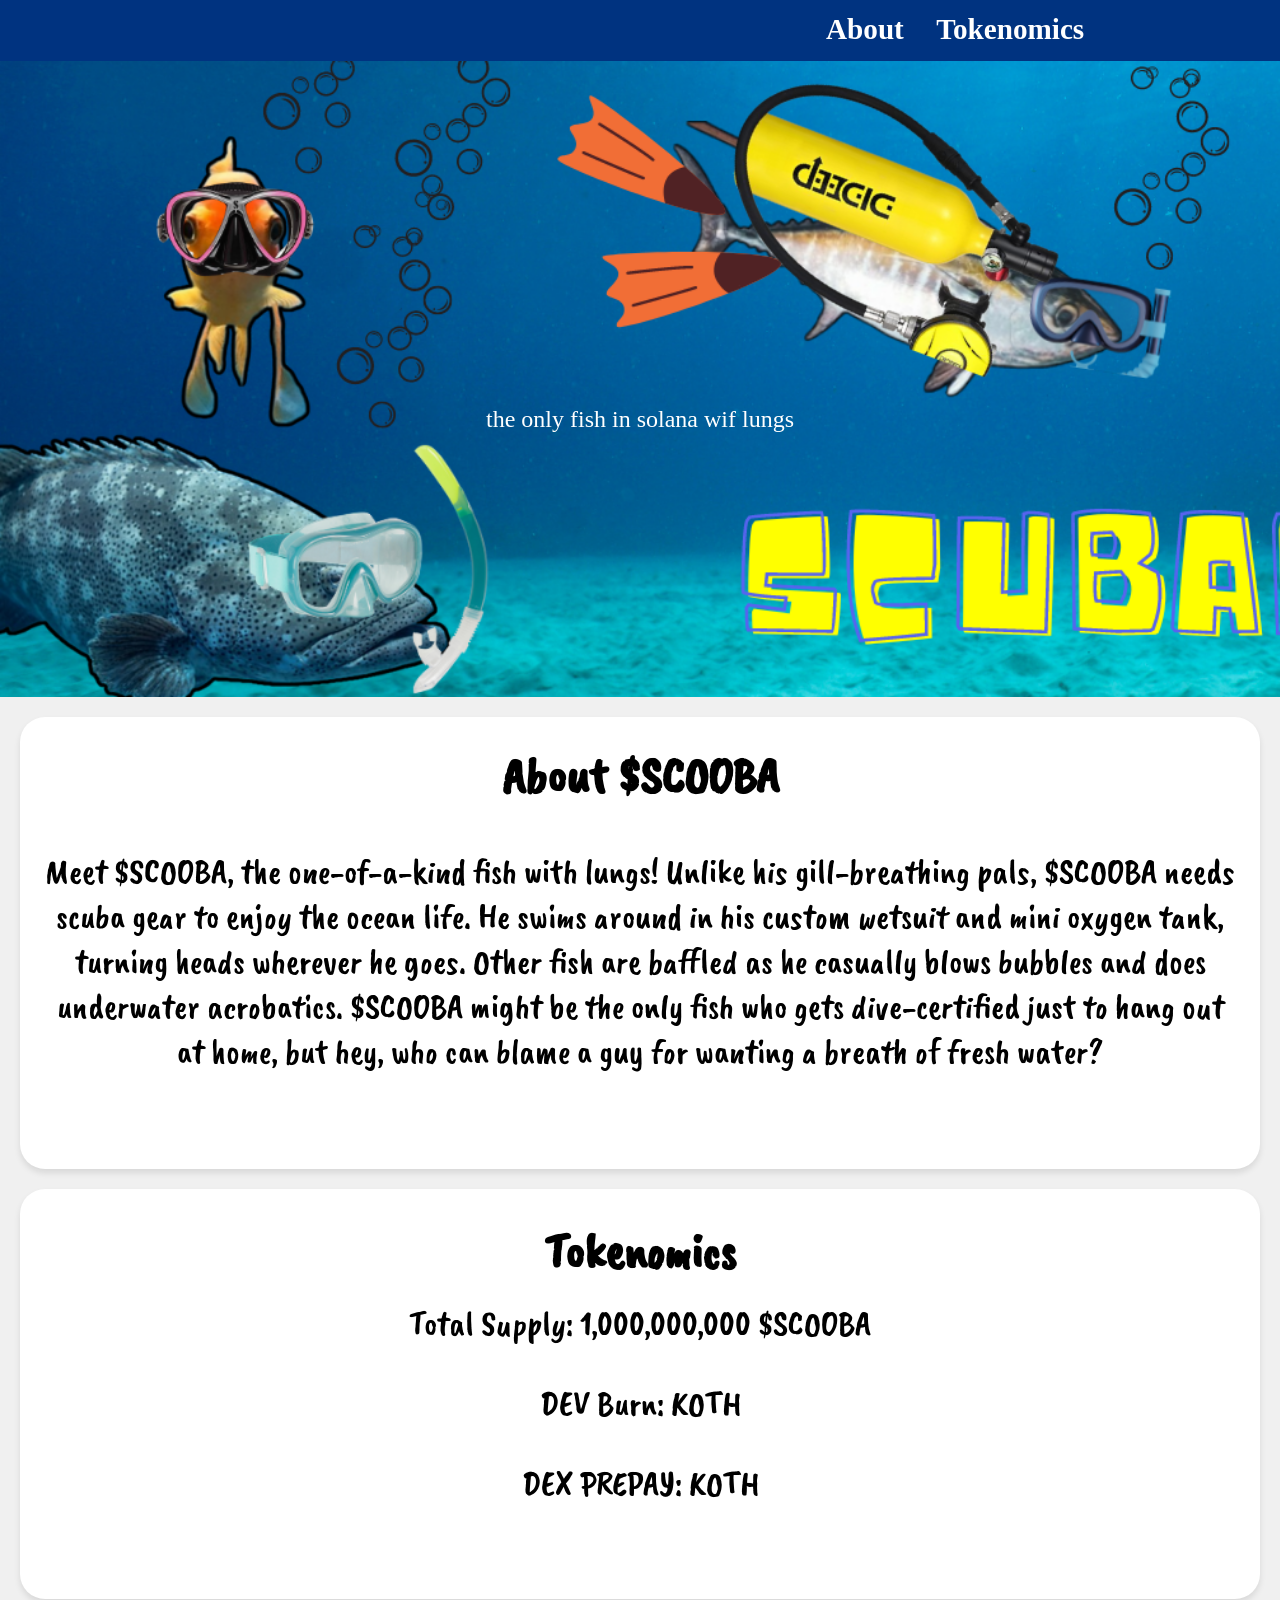
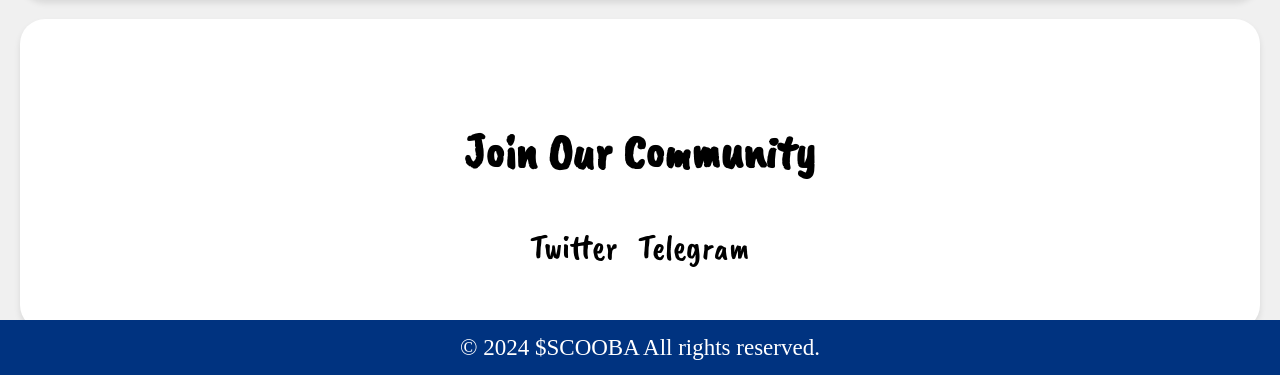
<file: index.html>
<!DOCTYPE html>
<html data-bs-theme="light" lang="en" style="background: url(&quot;https://cdn.bootstrapstudio.io/placeholders/1400x800.png&quot;);">

<head>
    <meta charset="utf-8">
    <meta name="viewport" content="width=device-width, initial-scale=1.0, shrink-to-fit=no">
    <title>$SCOOBA</title>
    <link rel="stylesheet" href="assets/bootstrap/css/bootstrap.min.css">
    <link rel="stylesheet" href="https://fonts.googleapis.com/css?family=Caveat+Brush&amp;display=swap">
</head>

<body>
    <header style="background: rgb(0,51,128);">
        <div class="container">
            <nav>
                <ul style="transform: scale(1.62);padding-left: 633px;">
                    <li><a href="#about">About</a></li>
                    <li><a href="#tokenomics">Tokenomics</a></li>
                </ul>
            </nav>
        </div>
    </header>
    <section id="hero" style="background: url(&quot;assets/img/headers.png&quot;) repeat-x;padding-top: 239px;background-size: cover;padding-bottom: 244px;">
        <div class="container">
            <p style="margin-top: 92px;padding-top: 14px;">the only fish in solana wif lungs</p>
            <div class="cta-buttons"></div>
        </div>
    </section>
    <section id="about" class="section" style="padding-top: 26px;">
        <div class="container">
            <h2 style="font-size: 50px;padding-top: 0px;margin-top: 1px;font-family: 'Caveat Brush', serif;">About $SCOOBA</h2>
            <p style="font-size: 35px;font-family: 'Caveat Brush', serif;">Meet $SCOOBA, the one-of-a-kind fish with lungs! Unlike his gill-breathing pals, $SCOOBA needs scuba gear to enjoy the ocean life. He swims around in his custom wetsuit and mini oxygen tank, turning heads wherever he goes. Other fish are baffled as he casually blows bubbles and does underwater acrobatics. $SCOOBA might be the only fish who gets dive-certified just to hang out at home, but hey, who can blame a guy for wanting a breath of fresh water? </p>
        </div>
    </section>
    <section id="tokenomics" class="section" style="margin-top: 8px;padding-top: 28px;">
        <div class="container" style="margin-bottom: -2px;">
            <h2 style="font-size: 50px;margin-top: 3px;font-family: 'Caveat Brush', serif;margin-bottom: -17px;">Tokenomics</h2>
            <p style="font-size: 35px;font-family: 'Caveat Brush', serif;">Total Supply: 1,000,000,000 $SCOOBA</p>
            <p style="font-size: 35px;font-family: 'Caveat Brush', serif;">DEV Burn: KOTH</p>
            <p style="font-size: 35px;font-family: 'Caveat Brush', serif;">DEX PREPAY: KOTH</p>
        </div>
    </section>
    <section id="community" class="section">
        <div class="container">
            <h2 style="font-size: 50px;font-family: 'Caveat Brush', serif;">Join Our Community</h2>
            <div class="social-links" style="font-family:'Caveat Brush', serif;"><a href="https://x.com/Scubafishsol" target="_blank" style="color:rgb(0,0,0);font-size:35px;font-family:'Caveat Brush', serif;">Twitter</a><a href="https://t.me/ScubaFishonSOL" target="_blank" style="color:rgb(0,0,0);font-size:35px;font-family:'Caveat Brush', serif;">Telegram</a></div>
        </div>
    </section>
    <footer style="margin-top: -30px;margin-bottom: -20px;height: 15px;background: rgb(0,51,128);">
        <div class="container">
            <p style="margin-bottom: 0px;font-size: 23px;margin-top: -5px;">© 2024 $SCOOBA All rights reserved.</p>
            <nav></nav>
        </div>
    </footer>
    <script src="assets/bootstrap/js/bootstrap.min.js"></script>
</body>

</html>
</file>
